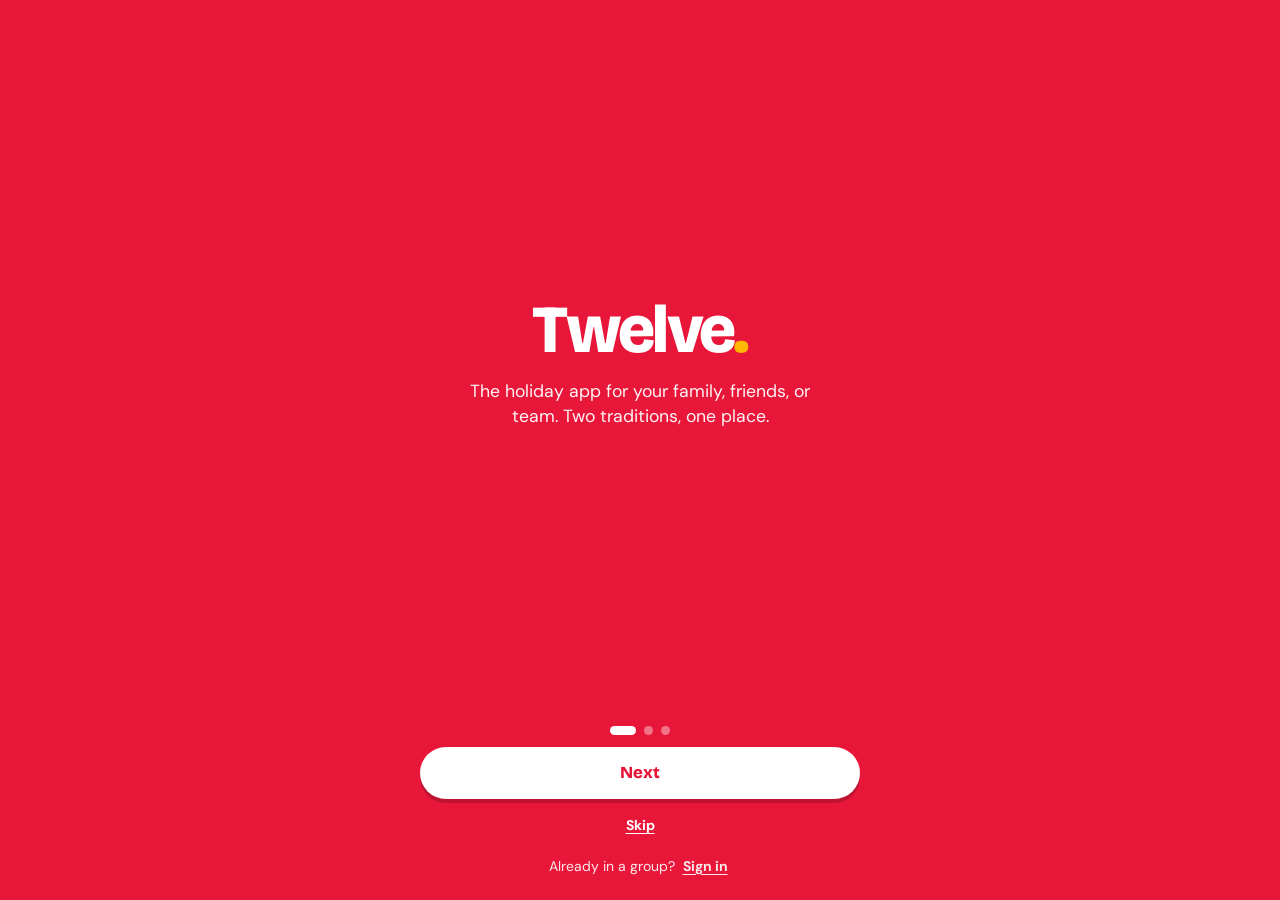
<file: index.html>
<!doctype html>
<html lang="en">
<head>
  <meta charset="utf-8">
  <meta name="viewport" content="width=device-width, initial-scale=1">
  <title>Twelve</title>
  <meta http-equiv="refresh" content="0; url=twelve/">
  <link rel="canonical" href="twelve/">
  <script>
    // Keep any invite link (#/join/CODE) intact on the way through.
    location.replace("twelve/" + location.hash);
  </script>
</head>
<body style="font-family: system-ui, sans-serif; background: #e8173a; color: #fff; text-align: center; padding: 40px 16px">
  <p>Taking you to <a href="twelve/" style="color: #fff">Twelve</a>…</p>
</body>
</html>
</file>
